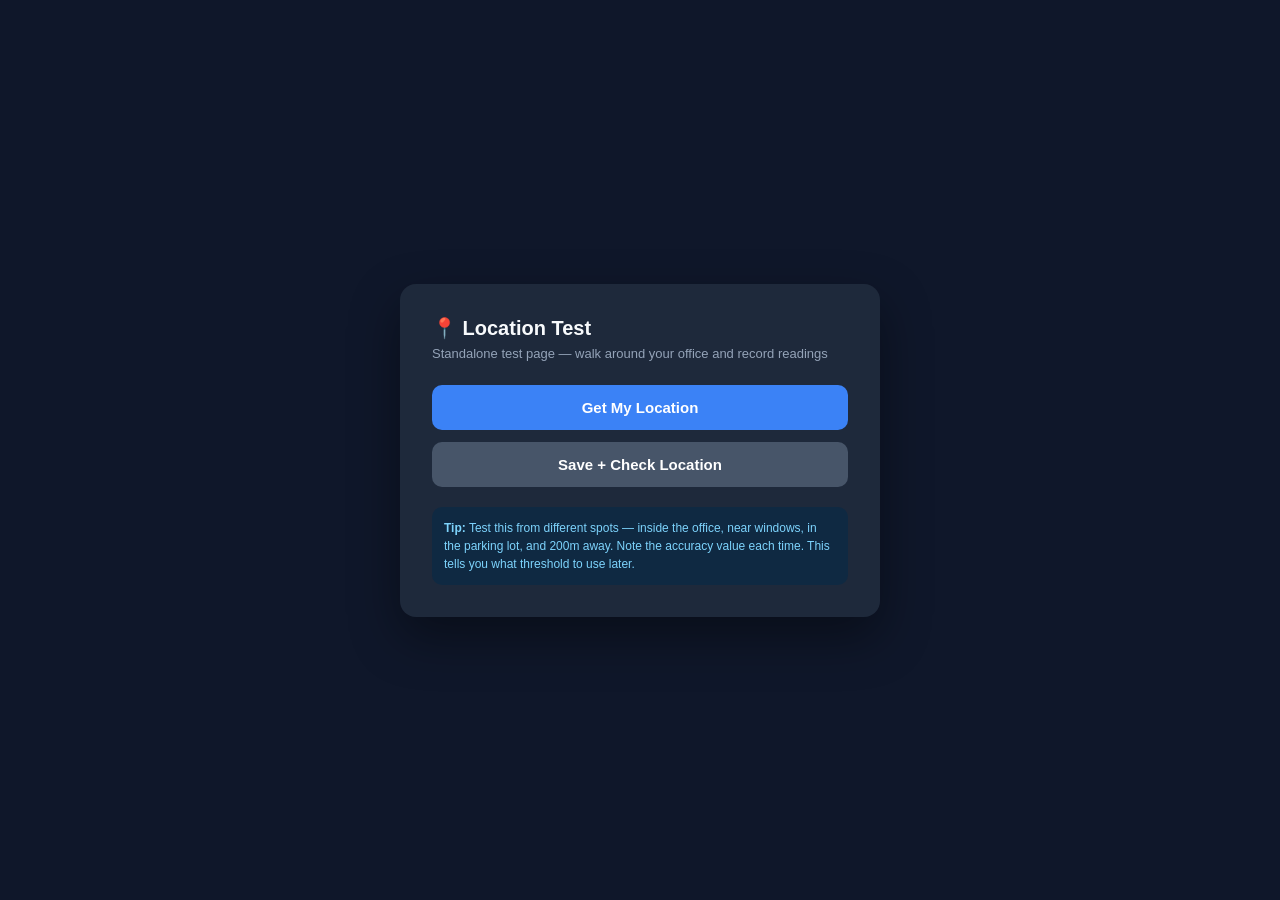
<file: index.html>
<!DOCTYPE html>
<html lang="en">
<head>
    <meta charset="UTF-8">
    <meta name="viewport" content="width=device-width, initial-scale=1.0">
    <title>Geolocation Test - HRM Geofencing</title>
    <link rel="stylesheet" href="style.css">
    <script src="script.js"></script>
</head>

<body>

    <div class="card">
        <h1>📍 Location Test</h1>
        <p class="subtitle">Standalone test page — walk around your office and record readings</p>

        <button id="getLocationBtn" onclick="getLocation()">Get My Location</button>
        <button id="checkLocationBtn" onclick="postLocation()" disabled>Save + Check Location</button>

        <div class="status" id="status"></div>

        <div class="results" id="results">
            <div class="result-row">
                <span class="result-label">Latitude</span>
                <span class="result-value" id="lat">-</span>
            </div>
            <div class="result-row">
                <span class="result-label">Longitude</span>
                <span class="result-value" id="lng">-</span>
            </div>
            <div class="result-row">
                <span class="result-label">Accuracy</span>
                <div style="text-align: right;">
                    <span class="result-value" id="accuracy">-</span>
                    <div id="accuracyBadge"></div>
                </div>
            </div>
        </div>

        <div class="timestamp" id="timestamp"></div>

        <div class="hint">
            <strong>Tip:</strong> Test this from different spots — inside the office, near windows, in the parking lot,
            and 200m away. Note the accuracy value each time. This tells you what threshold to use later.
        </div>
    </div>

</body>

</html>
</file>
<file: style.css>
* {
    margin: 0;
    padding: 0;
    box-sizing: border-box;
  }

  body {
    font-family: -apple-system, BlinkMacSystemFont, 'Segoe UI', Roboto, sans-serif;
    background: #0f172a;
    color: #e2e8f0;
    min-height: 100vh;
    display: flex;
    align-items: center;
    justify-content: center;
    padding: 20px;
  }

  .card {
    background: #1e293b;
    border-radius: 16px;
    padding: 32px;
    max-width: 480px;
    width: 100%;
    box-shadow: 0 20px 50px rgba(0,0,0,0.4);
  }

  h1 {
    font-size: 20px;
    font-weight: 600;
    margin-bottom: 6px;
    color: #f8fafc;
  }

  .subtitle {
    font-size: 13px;
    color: #94a3b8;
    margin-bottom: 24px;
  }

  button {
    width: 100%;
    padding: 14px;
    background: #3b82f6;
    color: white;
    border: none;
    border-radius: 10px;
    font-size: 15px;
    font-weight: 600;
    cursor: pointer;
    transition: background 0.2s;
  }

  button + button {
    margin-top: 12px;
  }

  button:hover {
    background: #2563eb;
  }

  button:disabled {
    background: #475569;
    cursor: not-allowed;
  }

  .status {
    margin-top: 18px;
    padding: 14px;
    border-radius: 10px;
    font-size: 14px;
    display: none;
  }

  .status.show {
    display: block;
  }

  .status.loading {
    background: #1e3a5f;
    color: #93c5fd;
  }

  .status.error {
    background: #451a1a;
    color: #fca5a5;
  }

  .results {
    margin-top: 18px;
    display: none;
  }

  .results.show {
    display: block;
  }

  .result-row {
    display: flex;
    justify-content: space-between;
    align-items: center;
    padding: 14px 0;
    border-bottom: 1px solid #334155;
  }

  .result-row:last-child {
    border-bottom: none;
  }

  .result-label {
    font-size: 13px;
    color: #94a3b8;
  }

  .result-value {
    font-size: 15px;
    font-weight: 600;
    color: #f8fafc;
    font-family: 'SF Mono', Monaco, monospace;
  }

  .accuracy-badge {
    display: inline-block;
    padding: 3px 10px;
    border-radius: 20px;
    font-size: 11px;
    font-weight: 700;
    margin-top: 4px;
  }

  .accuracy-good {
    background: #14532d;
    color: #86efac;
  }

  .accuracy-medium {
    background: #713f12;
    color: #fde047;
  }

  .accuracy-poor {
    background: #7f1d1d;
    color: #fca5a5;
  }

  .timestamp {
    margin-top: 16px;
    font-size: 12px;
    color: #64748b;
    text-align: center;
  }

  .hint {
    margin-top: 20px;
    padding: 12px;
    background: #0f2942;
    border-radius: 10px;
    font-size: 12px;
    color: #7dd3fc;
    line-height: 1.5;
  }
</file>
